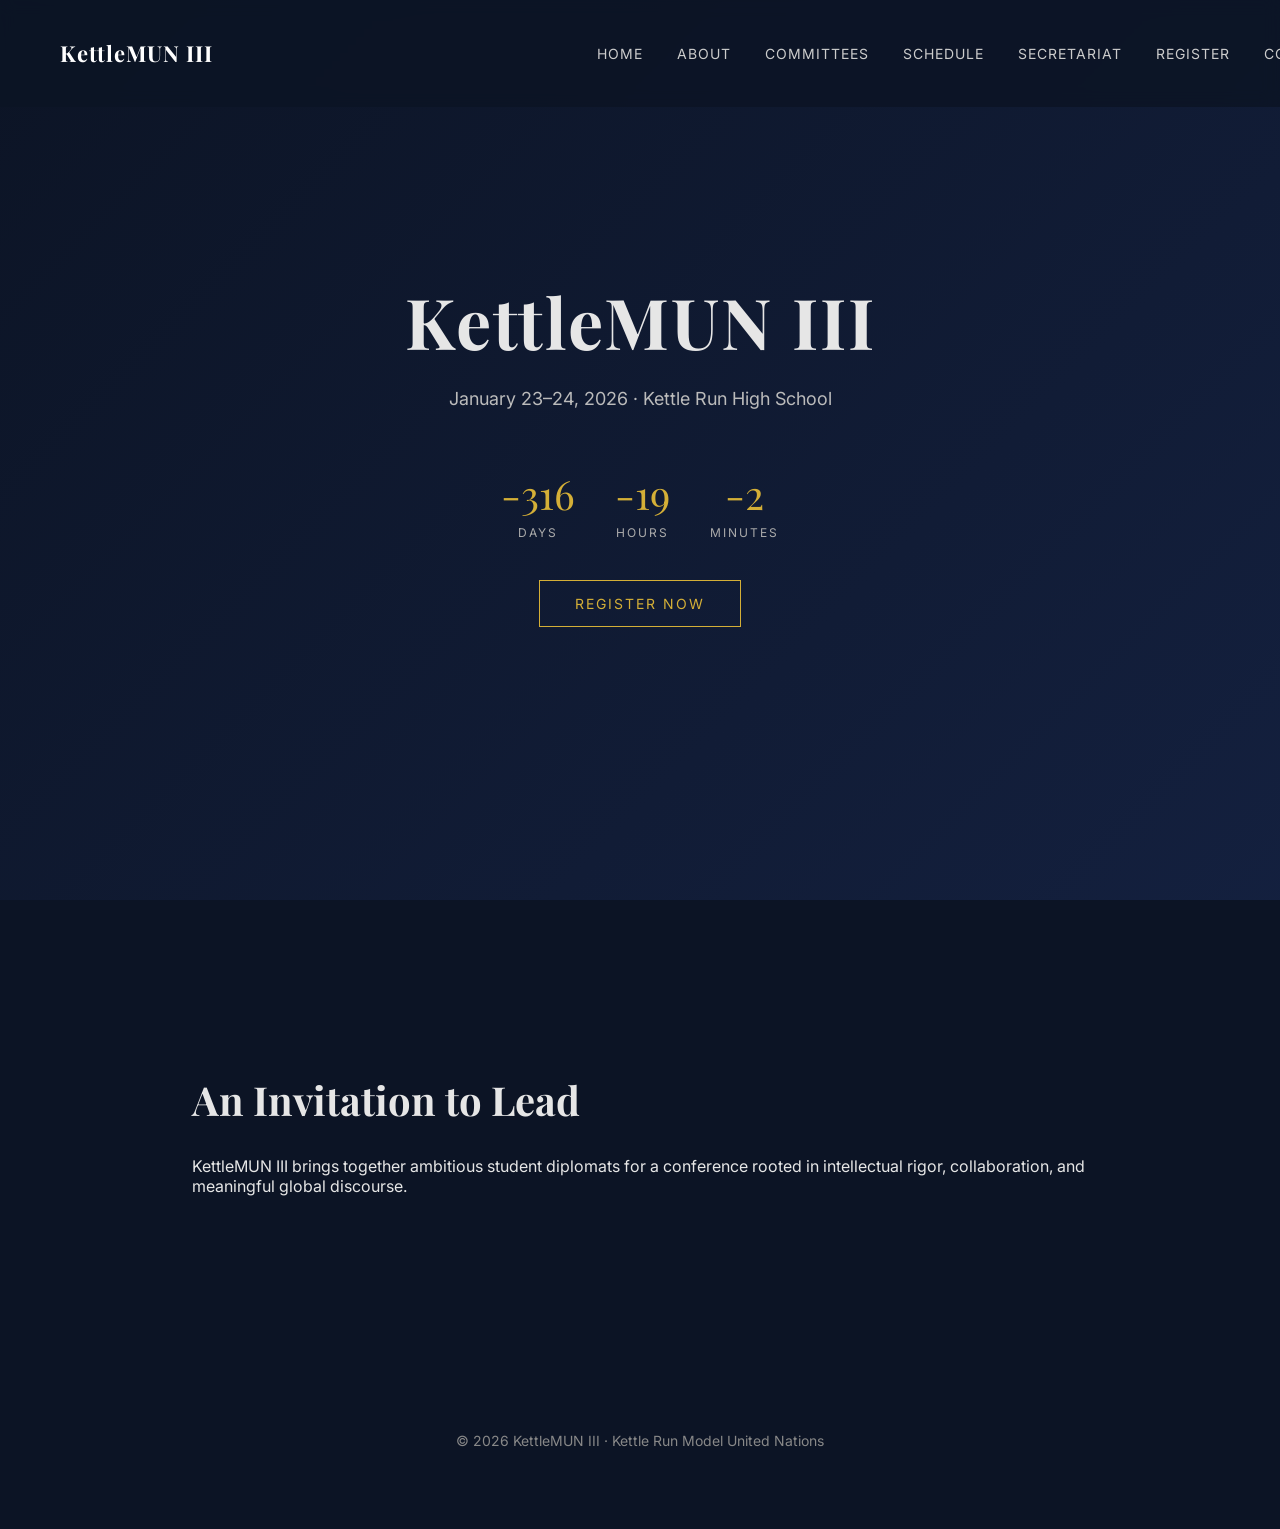
<file: index.html>
<!DOCTYPE html>
<html>
<head>
    <title>KettleMUN III</title>
    <link rel="stylesheet" href="style.css">
</head>
<body>

<nav>
    <h1>KettleMUN III</h1>
    <div>
        <a href="index.html">HOME</a>
        <a href="about.html">ABOUT</a>
        <a href="committees.html">COMMITTEES</a>
        <a href="schedule.html">SCHEDULE</a>
        <a href="secretariat.html">SECRETARIAT</a>
        <a href="register.html">REGISTER</a>
        <a href="contact.html">CONTACT</a>
    </div>
</nav>

<div class="hero fade-in">
    <h2>KettleMUN III</h2>
    <p>January 23–24, 2026 · Kettle Run High School</p>

    <div id="countdown"></div>

    <a href="register.html" class="button">REGISTER NOW</a>
</div>

<div class="section fade-in">
    <h2>An Invitation to Lead</h2>
    <p>
        KettleMUN III brings together ambitious student diplomats
        for a conference rooted in intellectual rigor, collaboration,
        and meaningful global discourse.
    </p>
</div>

<footer>
    © 2026 KettleMUN III · Kettle Run Model United Nations
</footer>

<script>
// FADE IN
const faders = document.querySelectorAll('.fade-in');
const observer = new IntersectionObserver((entries, obs) => {
    entries.forEach(entry => {
        if (!entry.isIntersecting) return;
        entry.target.classList.add('show');
        obs.unobserve(entry.target);
    });
}, { threshold: 0.2 });

faders.forEach(fader => observer.observe(fader));

// COUNTDOWN
const countdown = document.getElementById("countdown");
const targetDate = new Date("January 23, 2026 08:00:00").getTime();

setInterval(() => {
    const now = new Date().getTime();
    const distance = targetDate - now;

    const days = Math.floor(distance / (1000 * 60 * 60 * 24));
    const hours = Math.floor((distance % (1000 * 60 * 60 * 24)) / (1000 * 60 * 60));
    const minutes = Math.floor((distance % (1000 * 60 * 60)) / (1000 * 60));

    countdown.innerHTML = `
        <div class="timer-box">
            <span>${days}</span>
            <small>DAYS</small>
        </div>
        <div class="timer-box">
            <span>${hours}</span>
            <small>HOURS</small>
        </div>
        <div class="timer-box">
            <span>${minutes}</span>
            <small>MINUTES</small>
        </div>
    `;
}, 1000);
</script>

</body>
</html>
</file>
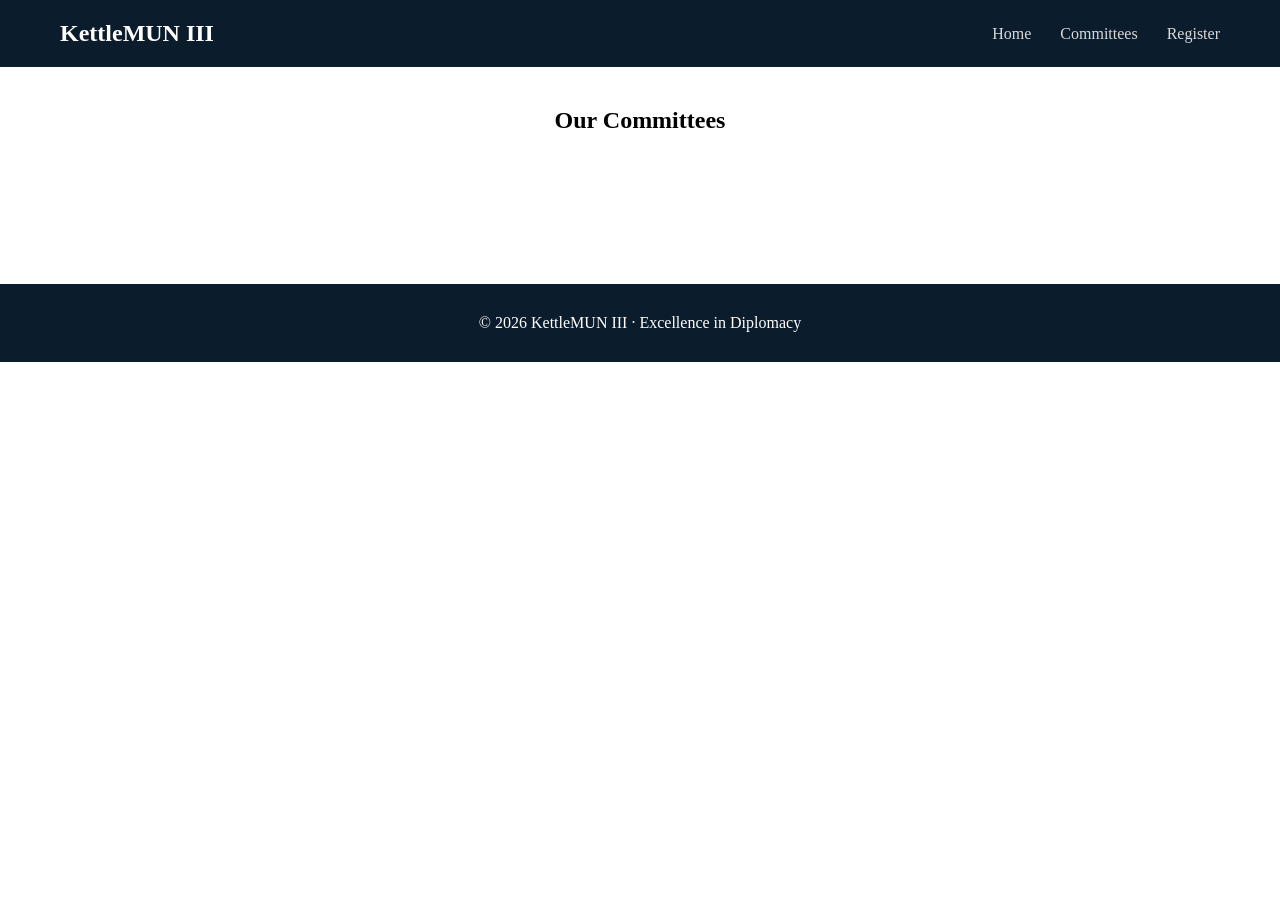
<file: committees.html>
<!DOCTYPE html>
<html lang="en">
<head>
<meta charset="UTF-8">
<meta name="viewport" content="width=device-width, initial-scale=1.0">
<title>Committees | KettleMUN III</title>

<style>
body {
    font-family: 'Georgia', serif;
    background: ##0c1424;
    margin: 0;
}

nav {
    background: #0b1c2d;
    padding: 20px 60px;
    display: flex;
    justify-content: space-between;
    align-items: center;
}

nav h1 {
    color: white;
    margin: 0;
}

nav a {
    color: #d9d9d9;
    text-decoration: none;
    margin-left: 25px;
}

nav a:hover {
    color: white;
}

h2 {
    text-align: center;
    margin-top: 40px;
}

.committee-container {
    max-width: 1100px;
    margin: 50px auto;
    display: grid;
    grid-template-columns: repeat(auto-fit, minmax(300px, 1fr));
    gap: 30px;
    padding: 20px;
}

.card {
    background: ##d4af44;
    padding: 25px;
    border-radius: 8px;
    box-shadow: 0 10px 25px rgba(0,0,0,0.05);
}

.card img {
    width: 100%;
    border-radius: 6px;
    margin-bottom: 15px;
}

.card h3 {
    margin-top: 0;
}

footer {
    background: #0b1c2d;
    color: white;
    text-align: center;
    padding: 30px;
    margin-top: 60px;
}
</style>
</head>

<body>

<nav>
<h1>KettleMUN III</h1>
<div>
<a href="index.html">Home</a>
<a href="committees.html">Committees</a>
<a href="register.html">Register</a>
</div>
</nav>

<h2>Our Committees</h2>

<div class="committee-container" id="committeeContainer">
</div>

<footer>
© 2026 KettleMUN III · Excellence in Diplomacy
</footer>

<script>
const SHEET_ID = "1lggUftAi5KCErYMSidZ_XY5Iu6uZRl6KEZjLtQ130pE";

fetch(`https://docs.google.com/spreadsheets/d/${SHEET_ID}/gviz/tq?tqx=out:csv&sheet=Committees`)
.then(response => response.text())
.then(data => {
    const rows = data.split("\n").slice(1);
    const container = document.getElementById("committeeContainer");

    rows.forEach(row => {
        const columns = row.split(",");
        const name = columns[0];
        const description = columns[1];
        const image = columns[2];

        if(name) {
            container.innerHTML += `
                <div class="card">
                    ${image ? `<img src="${image}" alt="${name}">` : ""}
                    <h3>${name}</h3>
                    <p>${description}</p>
                </div>
            `;
        }
    });
});
</script>

</body>
</html>
</file>
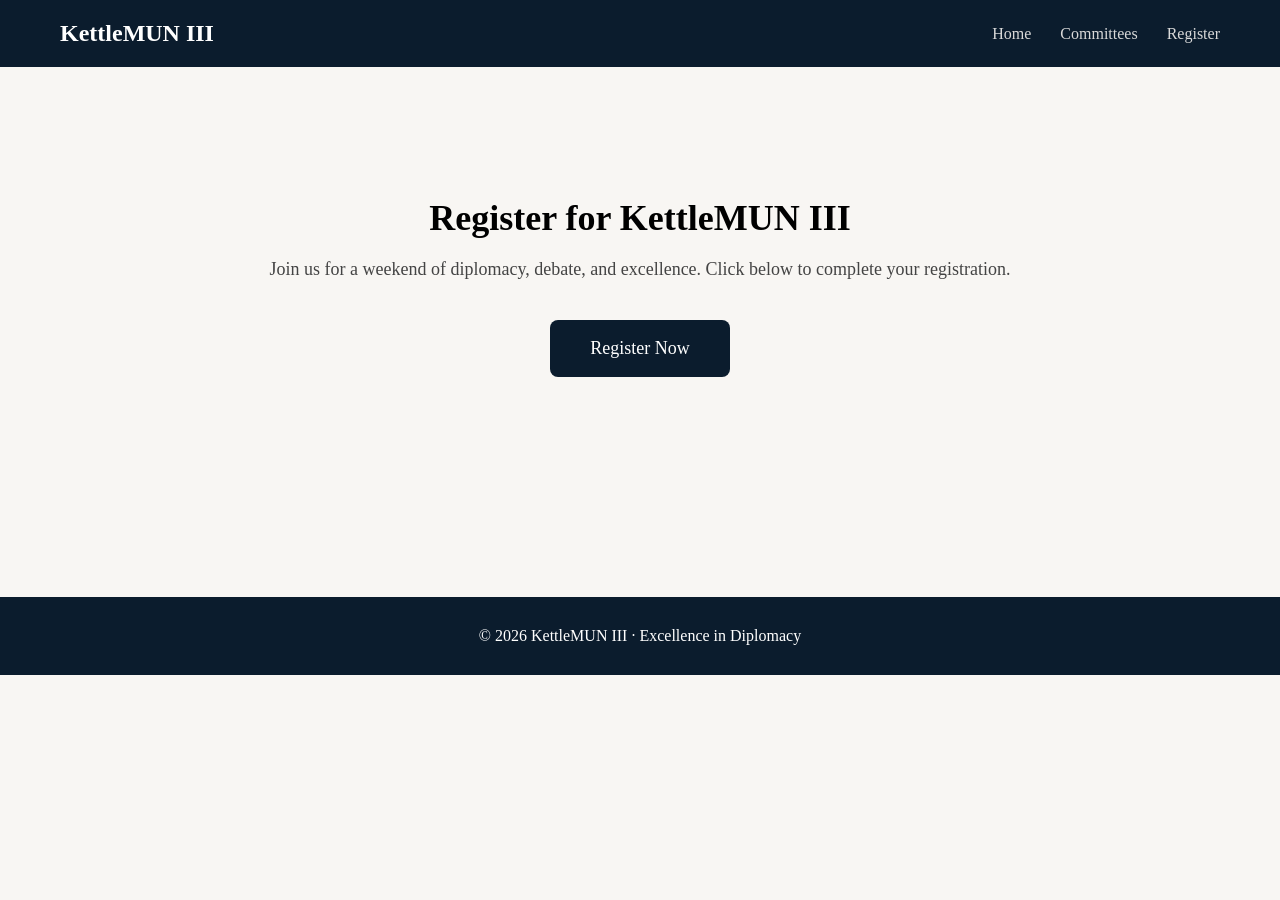
<file: register.html>
<!DOCTYPE html>
<html lang="en">
<head>
<meta charset="UTF-8">
<meta name="viewport" content="width=device-width, initial-scale=1.0">
<title>Register | KettleMUN III</title>

<style>
body {
    font-family: 'Georgia', serif;
    background: #f8f6f3;
    margin: 0;
}

nav {
    background: #0b1c2d;
    padding: 20px 60px;
    display: flex;
    justify-content: space-between;
    align-items: center;
}

nav h1 {
    color: white;
    margin: 0;
}

nav a {
    color: #d9d9d9;
    text-decoration: none;
    margin-left: 25px;
}

nav a:hover {
    color: white;
}

.hero {
    text-align: center;
    padding: 100px 20px;
}

.hero h2 {
    font-size: 36px;
    margin-bottom: 20px;
}

.hero p {
    font-size: 18px;
    margin-bottom: 40px;
    color: #444;
}

.register-btn {
    background: #0b1c2d;
    color: white;
    padding: 18px 40px;
    font-size: 18px;
    text-decoration: none;
    border-radius: 8px;
    display: inline-block;
    transition: 0.3s ease;
}

.register-btn:hover {
    background: #1b2f48;
    transform: translateY(-2px);
}

footer {
    background: #0b1c2d;
    color: white;
    text-align: center;
    padding: 30px;
    margin-top: 120px;
}
</style>
</head>

<body>

<nav>
<h1>KettleMUN III</h1>
<div>
<a href="index.html">Home</a>
<a href="committees.html">Committees</a>
<a href="register.html">Register</a>
</div>
</nav>

<section class="hero">
<h2>Register for KettleMUN III</h2>
<p>
Join us for a weekend of diplomacy, debate, and excellence.  
Click below to complete your registration.
</p>

<a 
href="https://docs.google.com/forms/d/e/1FAIpQLSfvKsVMjOISKQipTZkkFKUMVm0zrSL0dztFTwyBkgra3buXCA/viewform" 
target="_blank" 
class="register-btn">
Register Now
</a>

</section>

<footer>
© 2026 KettleMUN III · Excellence in Diplomacy
</footer>

</body>
</html>
</file>
<file: style.css>
@import url('https://fonts.googleapis.com/css2?family=Playfair+Display:wght@600;700&family=Inter:wght@300;400;500&display=swap');

body {
    margin: 0;
    font-family: 'Inter', sans-serif;
    background-color: #0c1425;
    color: #e6e6e6;
    overflow-x: hidden;
}

/* NAVIGATION */
nav {
    position: fixed;
    width: 100%;
    padding: 20px 60px;
    display: flex;
    justify-content: space-between;
    align-items: center;
    background: rgba(12,20,37,0.85);
    backdrop-filter: blur(8px);
    z-index: 1000;
}

nav h1 {
    font-family: 'Playfair Display', serif;
    font-size: 22px;
    color: #ffffff;
    letter-spacing: 1px;
}

nav a {
    color: #ccc;
    text-decoration: none;
    margin-left: 30px;
    font-size: 14px;
    letter-spacing: 1px;
    transition: 0.3s ease;
}

nav a:hover {
    color: #d4af37;
}

/* HERO */
.hero {
    height: 100vh;
    display: flex;
    flex-direction: column;
    justify-content: center;
    align-items: center;
    text-align: center;

    background: linear-gradient(
        -45deg,
        #0c1425,
        #111c33,
        #162447,
        #0c1425
    );
    background-size: 400% 400%;
    animation: gradientMove 15s ease infinite;
}

@keyframes gradientMove {
    0% { background-position: 0% 50%; }
    50% { background-position: 100% 50%; }
    100% { background-position: 0% 50%; }
}

.hero h2 {
    font-family: 'Playfair Display', serif;
    font-size: 70px;
    margin: 0;
    letter-spacing: 2px;
}

.hero p {
    margin-top: 20px;
    font-size: 18px;
    color: #bbbbbb;
}

.button {
    margin-top: 40px;
    padding: 14px 35px;
    border: 1px solid #d4af37;
    color: #d4af37;
    text-decoration: none;
    font-size: 14px;
    letter-spacing: 2px;
    transition: all 0.4s ease;
}

.button:hover {
    background: #d4af37;
    color: #0c1425;
}

/* SECTION */
.section {
    padding: 140px 15%;
}

.section h2 {
    font-family: 'Playfair Display', serif;
    font-size: 40px;
    margin-bottom: 30px;
}

/* FEATURE LIST */
.committee-list {
    display: flex;
    flex-direction: column;
    gap: 40px;
}

.committee-item {
    border-left: 2px solid #d4af37;
    padding-left: 25px;
    transition: 0.3s ease;
}

.committee-item:hover {
    transform: translateX(8px);
}

/* FOOTER */
footer {
    padding: 80px;
    text-align: center;
    color: #888;
    font-size: 14px;
}

/* FADE */
.fade-in {
    opacity: 0;
    transform: translateY(30px);
    transition: all 1s ease;
}

.fade-in.show {
    opacity: 1;
    transform: translateY(0);
}
/* COUNTDOWN */
#countdown {
    display: flex;
    gap: 40px;
    margin-top: 40px;
    justify-content: center;
}

.timer-box {
    text-align: center;
}

.timer-box span {
    font-family: 'Playfair Display', serif;
    font-size: 40px;
    color: #d4af37;
}

.timer-box small {
    display: block;
    font-size: 12px;
    letter-spacing: 2px;
    margin-top: 5px;
    color: #aaa;
}
</file>
